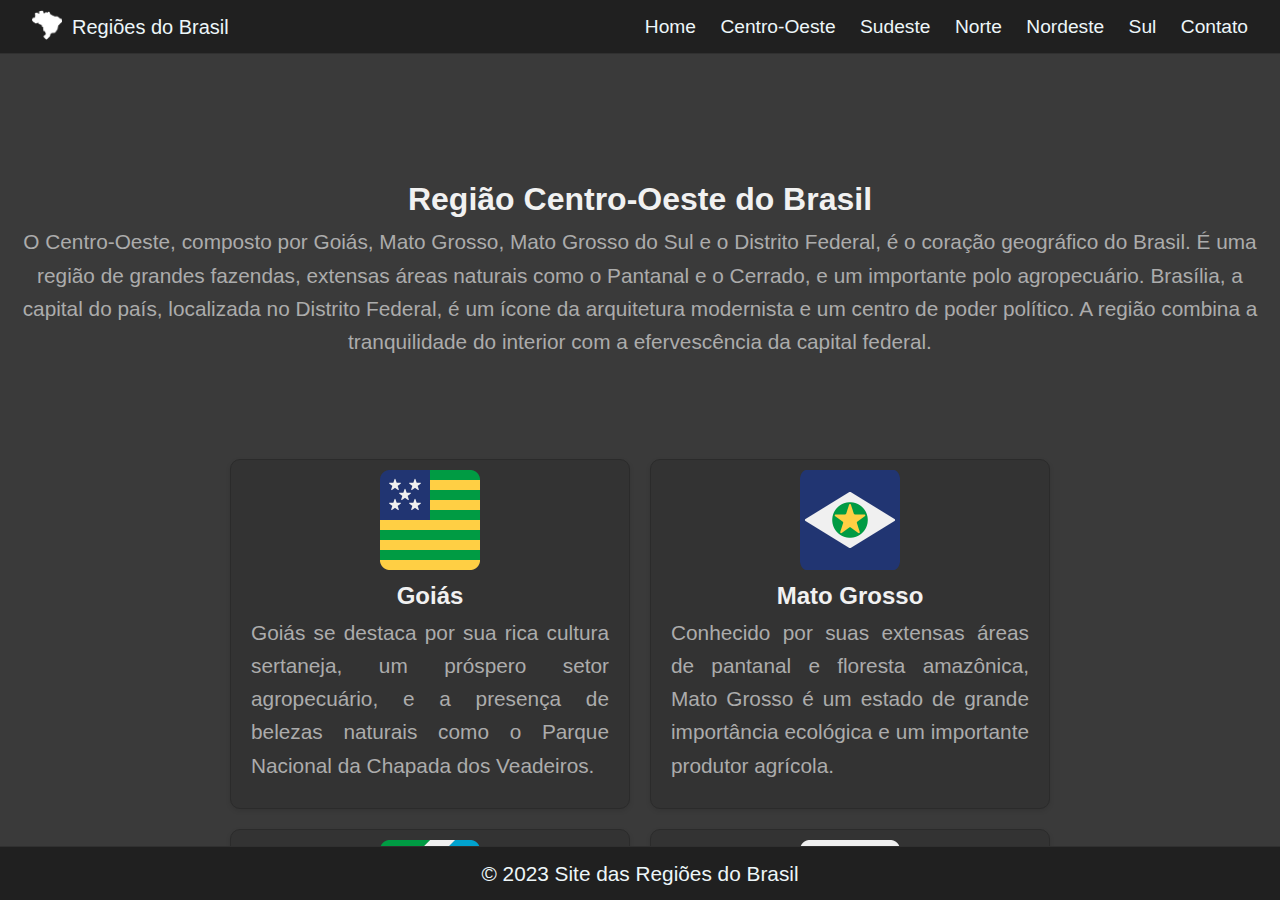
<file: ashofhisjof/html/centro-oeste.html>
<!DOCTYPE html>
<html lang="pt-br">

<head>
    <meta charset="UTF-8">
    <meta name="viewport" content="width=device-width, initial-scale=1.0">
    <title>Região Centro-Oeste - Brasil</title>
    <link rel="stylesheet" href="../css/nav_footer.css">
    <link rel="stylesheet" href="../css/regiao.css">
    <link rel="shortcut icon" href="../img/br/BR.png" type="image/x-icon" />
</head>

<body>
    <header id="navbar"></header>

    <main>
        <h1 class="title"> Região Centro-Oeste do Brasil</h1>
        <p class="sub-title" style="margin-bottom: 80px;">O Centro-Oeste, composto por Goiás, Mato Grosso, Mato Grosso
            do Sul e o Distrito Federal, é o coração geográfico do Brasil. É uma região de grandes fazendas, extensas
            áreas naturais como o Pantanal e o Cerrado, e um importante polo agropecuário. Brasília, a capital do país,
            localizada no Distrito Federal, é um ícone da arquitetura modernista e um centro de poder político. A região
            combina a tranquilidade do interior com a efervescência da capital federal.</p>
        <div class="state-grid">
            <div class="state-card" data-state="go">
                <img src="../img/go/10-goias-square-rounded.png" alt="Bandeira de go" class="state-image">
                <div class="content">
                    <h2 class="state-name"><a href="estado.html" data-state="go">Goiás</a></h2>
                    <p class="state-description">Goiás se destaca por sua rica cultura sertaneja, um próspero setor
                        agropecuário, e a presença de belezas naturais como o Parque Nacional da Chapada dos Veadeiros.
                    </p>
                </div>
            </div>
            <div class="state-card" data-state="mt">
                <img src="../img/mt/12-mato-grosso-square-rounded.png" alt="Bandeira de mt" class="state-image">
                <div class="content">
                    <h2 class="state-name"><a href="estado.html" data-state="mt">Mato Grosso</a></h2>
                    <p class="state-description">Conhecido por suas extensas áreas de pantanal e floresta amazônica,
                        Mato Grosso é um estado de grande importância ecológica e um importante produtor agrícola.</p>
                </div>
            </div>
            <div class="state-card" data-state="ms">
                <img src="../img/ms/13-mato-grosso-do-sul-square-rounded.png" alt="Bandeira de ms" class="state-image">
                <div class="content">
                    <h2 class="state-name"><a href="estado.html" data-state="ms">Mato Grosso do Sul</a></h2>
                    <p class="state-description">Com uma parte significativa do Pantanal, Mato Grosso do Sul atrai
                        turistas em busca de ecoturismo e aventuras, e é também um importante polo agropecuário.
                    </p>
                </div>
            </div>
            <div class="state-card" data-state="df">
                <img src="../img/df/08-distrito-federal-square-rounded.png" alt="Bandeira de df" class="state-image">
                <div class="content">
                    <h2 class="state-name"><a href="estado.html" data-state="df">Distrito Federal</a></h2>
                    <p class="state-description">O coração político do Brasil, o Distrito Federal, abrigando a capital
                        Brasília, é um marco da arquitetura modernista e um centro de decisões políticas e
                        administrativas.
                    </p>
                </div>
            </div>
        </div>
    </main>

    <footer id="footer"></footer>

    <script src="../js/index_script.js"></script>
    <script src="../js/loadState.js"></script>
</body>

</html>
</file>
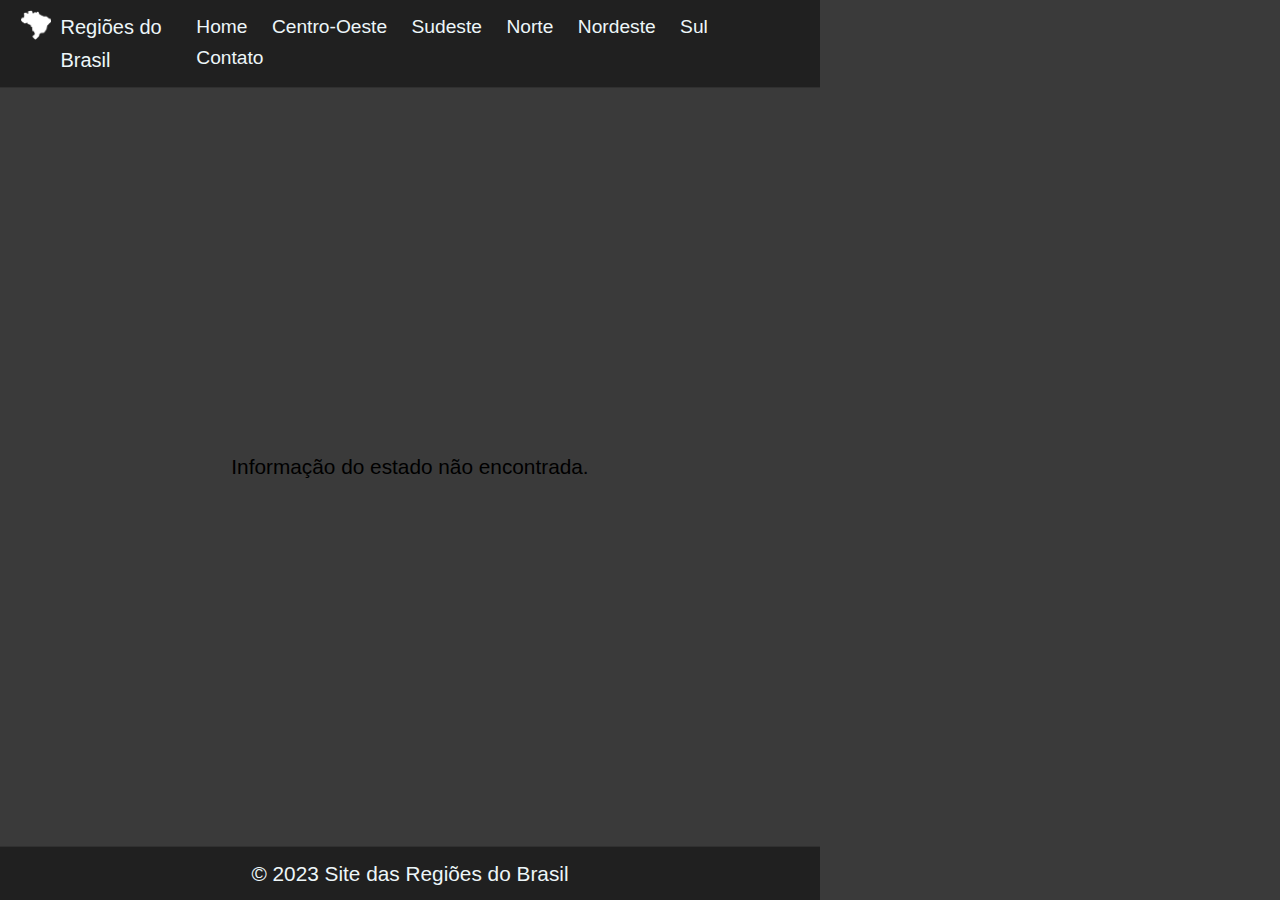
<file: ashofhisjof/html/estado.html>
<!DOCTYPE html>
<html lang="pt-br">
<head>
    <meta charset="UTF-8">
    <meta name="viewport" content="width=device-width, initial-scale=1.0">
    <title>Estado - Região Sudeste - Brasil</title>
    <link rel="stylesheet" href="../css/nav_footer.css">
    <link rel="stylesheet" href="../css/estado.css">
</head>
<body>
    <header id="navbar"></header>
    
    <main id="estado-content">
 
    </main>
    
    <footer id="footer"></footer>
    
    <script src="../js/index_script.js"></script>
    <script src="../js/estadoContent.js"></script>
</body>
</html>
</file>
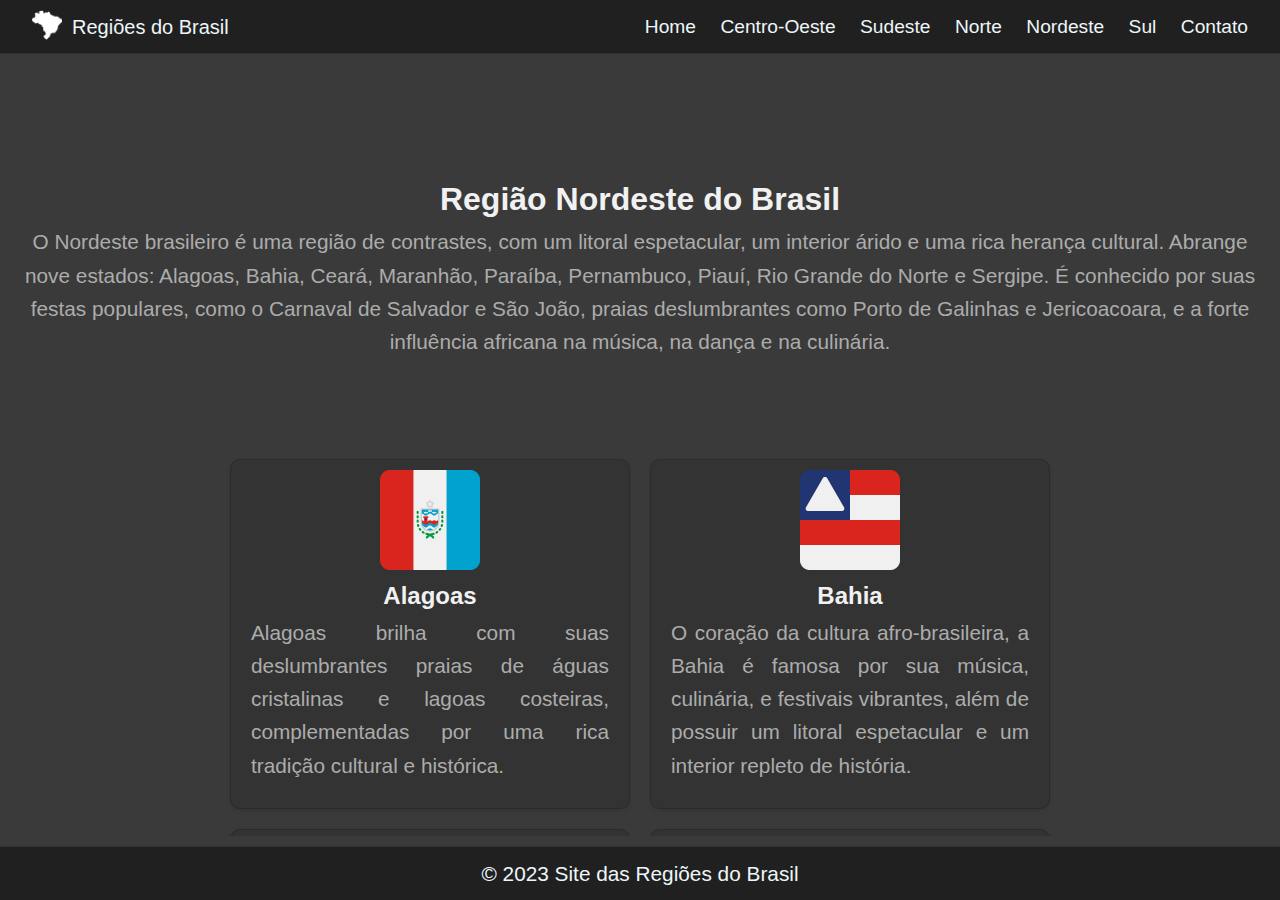
<file: ashofhisjof/html/nordeste.html>
<!DOCTYPE html>
<html lang="pt-br">

<head>
    <meta charset="UTF-8">
    <meta name="viewport" content="width=device-width, initial-scale=1.0">
    <title>Região Nordeste - Brasil</title>
    <link rel="stylesheet" href="../css/nav_footer.css">
    <link rel="stylesheet" href="../css/regiao.css">
    <link rel="shortcut icon" href="../img/br/BR.png" type="image/x-icon" />
</head>

<body>
    <header id="navbar"></header>

    <main>
        <h1 class="title"> Região Nordeste do Brasil</h1>
        <p class="sub-title" style="margin-bottom: 80px;">O Nordeste brasileiro é uma região de contrastes, com um
            litoral espetacular, um interior árido e uma rica herança cultural. Abrange nove estados: Alagoas, Bahia,
            Ceará, Maranhão, Paraíba, Pernambuco, Piauí, Rio Grande do Norte e Sergipe. É conhecido por suas festas
            populares, como o Carnaval de Salvador e São João, praias deslumbrantes como Porto de Galinhas e
            Jericoacoara, e a forte influência africana na música, na dança e na culinária.</p>
        <div class="state-grid">
            <div class="state-card" data-state="al">
                <img src="../img/al/03-alagoas-square-rounded.png" alt="Bandeira de AL" class="state-image">
                <div class="content">
                    <h2 class="state-name"><a href="estado.html" data-state="al">Alagoas</a></h2>
                    <p class="state-description">Alagoas brilha com suas deslumbrantes praias de águas cristalinas e
                        lagoas costeiras, complementadas por uma rica tradição cultural e histórica.</p>
                </div>
            </div>
            <div class="state-card" data-state="ba">
                <img src="../img/ba/06-bahia-square-rounded.png" alt="Bandeira de BA" class="state-image">
                <div class="content">
                    <h2 class="state-name"><a href="estado.html" data-state="ba">Bahia</a></h2>
                    <p class="state-description">O coração da cultura afro-brasileira, a Bahia é famosa por sua música,
                        culinária, e festivais vibrantes, além de possuir um litoral espetacular e um interior repleto
                        de história.</p>
                </div>
            </div>
            <div class="state-card" data-state="ce">
                <img src="../img/ce/07-ceara-square-rounded.png" alt="Bandeira de CE" class="state-image">
                <div class="content">
                    <h2 class="state-name"><a href="estado.html" data-state="ce">Ceará</a></h2>
                    <p class="state-description">Conhecido por suas extensas praias de areia branca e dunas, o Ceará
                        também se destaca na produção de energia eólica e solar, combinando beleza natural com inovação.
                    </p>
                </div>
            </div>
            <div class="state-card" data-state="ma">
                <img src="../img/ma/11-maranhao-square-rounded.png" alt="Bandeira de MA" class="state-image">
                <div class="content">
                    <h2 class="state-name"><a href="estado.html" data-state="ma">Maranhão</a></h2>
                    <p class="state-description">O Maranhão é famoso por seus lençóis maranhenses, um fenômeno natural
                        único, e por uma rica cultura que mistura influências indígenas, africanas e europeias.
                    </p>
                </div>
            </div>
            <div class="state-card" data-state="pb">
                <img src="../img/pb/16-paraiba-square-rounded.png" alt="Bandeira de pb" class="state-image">
                <div class="content">
                    <h2 class="state-name"><a href="estado.html" data-state="pb">Paraíba</a></h2>
                    <p class="state-description">Com um litoral encantador e um interior rico em história e cultura, a
                        Paraíba é um estado que preserva fortes tradições culturais em meio a belas paisagens naturais.
                    </p>
                </div>
            </div>
            <div class="state-card" data-state="pe">
                <img src="../img/pe/18-pernambuco-square-rounded.png" alt="Bandeira de PE" class="state-image">
                <div class="content">
                    <h2 class="state-name"><a href="estado.html" data-state="pe">Pernambuco</a></h2>
                    <p class="state-description">Pernambuco, com seu vibrante carnaval, rico patrimônio histórico e
                        praias paradisíacas, é um estado de grande importância cultural e turística no Nordeste.
                    </p>
                </div>
            </div>
            <div class="state-card" data-state="pi">
                <img src="../img/pi/19-piaui-square-rounded.png" alt="Bandeira de PI" class="state-image">
                <div class="content">
                    <h2 class="state-name"><a href="estado.html" data-state="pi">Piauí</a></h2>
                    <p class="state-description">O Piauí, com suas paisagens naturais e riquezas
                        arqueológicas, é um destino fascinante que preserva importantes aspectos da história
                        pré-histórica brasileira.
                    </p>
                </div>
            </div>
            <div class="state-card" data-state="rn">
                <img src="../img/rn/21-rio-grande-do-norte-square-rounded.png" alt="Bandeira de RN" class="state-image">
                <div class="content">
                    <h2 class="state-name"><a href="estado.html" data-state="rn">Rio Grande do Norte</a></h2>
                    <p class="state-description">Famoso por suas praias deslumbrantes e dunas majestosas, o Rio Grande
                        do Norte também é um importante produtor de energia eólica e sal no Brasil.
                    </p>
                </div>
            </div>
            <div class="state-card" data-state="se">
                <img src="../img/se/27-sergipe-square-rounded.png" alt="Bandeira de SE" class="state-image">
                <div class="content">
                    <h2 class="state-name"><a href="estado.html" data-state="se">Sergipe</a></h2>
                    <p class="state-description">Sergipe, o menor estado do Brasil, destaca-se por sua diversidade
                        cultural, belas praias, e um interior repleto de rios e cânions, oferecendo variedade
                        em um pequeno território.
                    </p>
                </div>
            </div>
        </div>
    </main>

    <footer id="footer" style="margin-top:10px;"></footer>

    <script src="../js/index_script.js"></script>
    <script src="../js/loadState.js"></script>
</body>

</html>
</file>
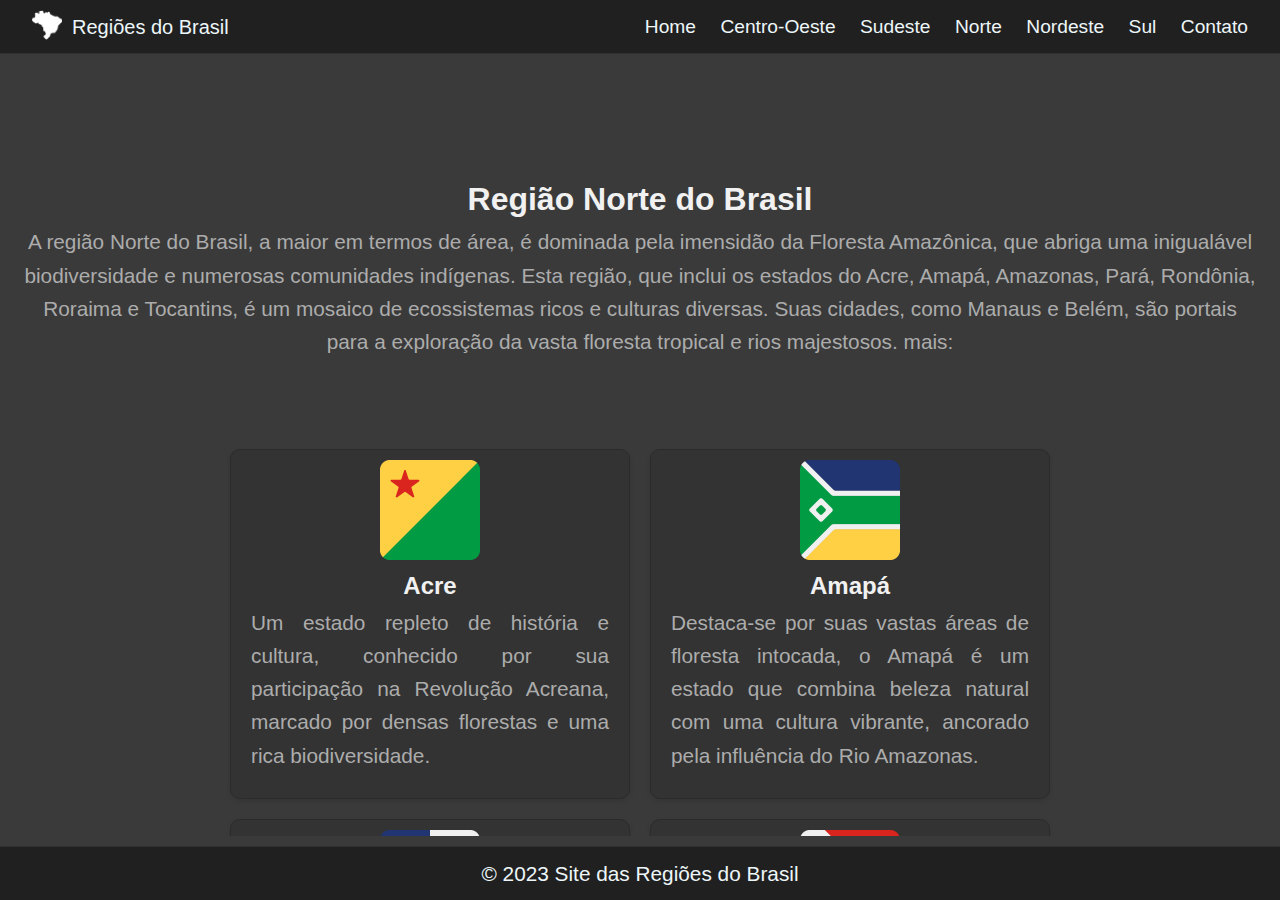
<file: ashofhisjof/html/norte.html>
<!DOCTYPE html>
<html lang="pt-br">

<head>
    <meta charset="UTF-8">
    <meta name="viewport" content="width=device-width, initial-scale=1.0">
    <title>Região Norte - Brasil</title>
    <link rel="stylesheet" href="../css/nav_footer.css">
    <link rel="stylesheet" href="../css/regiao.css">
    <link rel="shortcut icon" href="../img/br/BR.png" type="image/x-icon" />
</head>

<body>
    <header id="navbar"></header>

    <main>
        <h1 class="title"> Região Norte do Brasil</h1>
        <p class="sub-title" style="margin-bottom: 70px; ">A região Norte do Brasil, a maior em termos de área, é
            dominada pela imensidão da Floresta Amazônica, que abriga uma inigualável biodiversidade e numerosas
            comunidades indígenas. Esta região, que inclui os estados do Acre, Amapá, Amazonas, Pará, Rondônia, Roraima
            e Tocantins, é um mosaico de ecossistemas ricos e culturas diversas. Suas cidades, como Manaus e Belém, são
            portais para a exploração da vasta floresta tropical e rios majestosos. 
            mais:</p>
        <div class="state-grid">
            <div class="state-card" data-state="ac">
                <img src="../img/ac/02-acre-square-rounded.png" alt="Bandeira de Acre" class="state-image">
                <div class="content">
                    <h2 class="state-name"><a href="estado.html" data-state="ac">Acre</a></h2>
                    <p class="state-description">Um estado repleto de história e cultura, conhecido por sua
                        participação na Revolução Acreana, marcado por densas florestas e uma rica
                        biodiversidade.</p>
                </div>
            </div>
            <div class="state-card" data-state="ap">
                <img src="../img/ap/04-amapa-square-rounded.png" alt="Bandeira de AP" class="state-image">
                <div class="content">
                    <h2 class="state-name"><a href="estado.html" data-state="ap">Amapá</a></h2>
                    <p class="state-description">Destaca-se por suas vastas áreas de floresta intocada, o Amapá é um
                        estado que combina beleza natural com uma cultura vibrante, ancorado pela influência do Rio
                        Amazonas.</p>
                </div>
            </div>
            <div class="state-card" data-state="am">
                <img src="../img/am/05-amazonas-square-rounded.png" alt="Bandeira de AM" class="state-image">
                <div class="content">
                    <h2 class="state-name"><a href="estado.html" data-state="am">Amazonas</a></h2>
                    <p class="state-description">O coração da Amazônia e lar do maior rio do mundo em volume de água, o
                        Amazonas é um estado de incomparável biodiversidade e uma joia ecológica do Brasil.
                    </p>
                </div>
            </div>
            <div class="state-card" data-state="pa">
                <img src="../img/pa/15-para-square-rounded.png" alt="Bandeira de PA" class="state-image">
                <div class="content">
                    <h2 class="state-name"><a href="estado.html" data-state="pa">Pará</a></h2>
                    <p class="state-description">Conhecido pelo riquíssimo ecossistema do Rio Amazonas e a vibrante
                        cidade de Belém, o Pará é um centro de cultura, gastronomia e biodiversidade na região Norte.
                    </p>
                </div>
            </div>
            <div class="state-card" data-state="ro">
                <img src="../img/ro/23-rondonia-square-rounded.png" alt="Bandeira de RO" class="state-image">
                <div class="content">
                    <h2 class="state-name"><a href="estado.html" data-state="ro">Rondônia</a></h2>
                    <p class="state-description">Um estado em ascensão econômica, Rondônia combina um setor agropecuário
                        em expansão com uma rica diversidade natural, incluindo partes da Floresta Amazônica.</p>
                </div>
            </div>
            <div class="state-card" data-state="rr">
                <img src="../img/rr/24-roraima-square-rounded.png" alt="Bandeira de RR" class="state-image">
                <div class="content">
                    <h2 class="state-name"><a href="estado.html" data-state="rr">Roraima</a></h2>
                    <p class="state-description">O estado mais ao norte do Brasil, Roraima se destaca por suas paisagens
                        únicas, incluindo a impressionante formação do Monte Roraima e vastas savanas.</p>
                </div>
            </div>
            <div class="state-card" data-state="to">
                <img src="../img/to/28-tocantins-square-rounded.png" alt="Bandeira de TO" class="state-image">
                <div class="content">
                    <h2 class="state-name"><a href="estado.html" data-state="to">Tocantins</a></h2>
                    <p class="state-description">O mais jovem estado brasileiro, Tocantins é conhecido por seu rápido
                        desenvolvimento econômico, rica cultura indígena e paisagens que variam entre rios e cerrados.
                    </p>
                </div>
            </div>
        </div>
    </main>

    <footer id="footer" style="margin-top: 10px;"></footer>

    <script src="../js/index_script.js"></script>
    <script src="../js/loadState.js"></script>
</body>

</html>
</file>
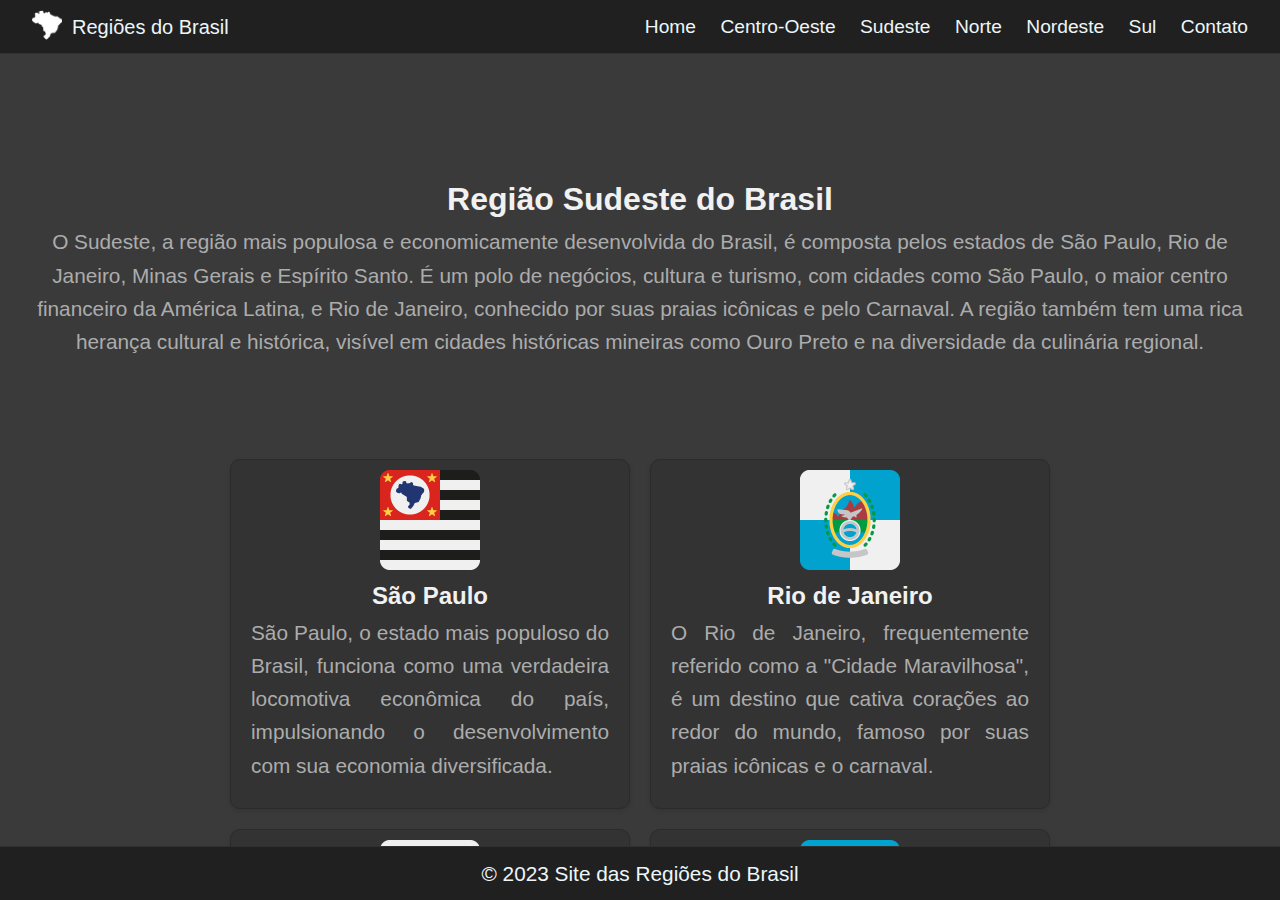
<file: ashofhisjof/html/sudeste.html>
<!DOCTYPE html>
<html lang="pt-br">

<head>
    <meta charset="UTF-8">
    <meta name="viewport" content="width=device-width, initial-scale=1.0">
    <title>Região Sudeste - Brasil</title>
    <link rel="stylesheet" href="../css/nav_footer.css">
    <link rel="stylesheet" href="../css/regiao.css">
    <link rel="shortcut icon" href="../img/br/BR.png" type="image/x-icon" />
</head>

<body>
    <header id="navbar"></header>

    <main>
        <h1 class="title"> Região Sudeste do Brasil</h1>
        <p class="sub-title" style="margin-bottom: 80px;">O Sudeste, a região mais populosa e economicamente
            desenvolvida do Brasil, é composta pelos estados de São Paulo, Rio de Janeiro, Minas Gerais e Espírito
            Santo. É um polo de negócios, cultura e turismo, com cidades como São Paulo, o maior centro financeiro da
            América Latina, e Rio de Janeiro, conhecido por suas praias icônicas e pelo Carnaval. A região também tem
            uma rica herança cultural e histórica, visível em cidades históricas mineiras como Ouro Preto e na
            diversidade da culinária regional.</p>
        <div class="state-grid">
            <div class="state-card" data-state="sp">
                <img src="../img/sp/26-sao-paulo-square-rounded.png" alt="Bandeira de SP" class="state-image">
                <div class="content">
                    <h2 class="state-name"><a href="estado.html" data-state="sp">São Paulo</a></h2>
                    <p class="state-description">São Paulo, o estado mais populoso do Brasil,
                        funciona como uma verdadeira locomotiva econômica do país, impulsionando o desenvolvimento com
                        sua economia diversificada. </p>
                </div>
            </div>
            <div class="state-card" data-state="rj">
                <img src="../img/rj/20-rio-de-janeiro-square-rounded.png" alt="Bandeira de RJ" class="state-image">
                <div class="content">
                    <h2 class="state-name"><a href="estado.html" data-state="rj">Rio de Janeiro</a></h2>
                    <p class="state-description">O Rio de Janeiro, frequentemente referido como a "Cidade Maravilhosa",
                        é um destino que cativa corações ao redor do mundo, famoso por suas praias icônicas e o carnaval.</p>
                </div>
            </div>
            <div class="state-card" data-state="mg">
                <img src="../img/mg/14-minas-gerais-square-rounded.png" alt="Bandeira de MG" class="state-image">
                <div class="content">
                    <h2 class="state-name"><a href="estado.html" data-state="mg">Minas Gerais</a></h2>
                    <p class="state-description">Estado conhecido por sua rica história colonial, culinária única com
                        influências rurais e cidades históricas como Ouro Preto, além de sua importância na mineração.
                    </p>
                </div>
            </div>
            <div class="state-card" data-state="es">
                <img src="../img/es/09-espirito-santo-square-rounded-v2.png" alt="Bandeira de ES" class="state-image">
                <div class="content">
                    <h2 class="state-name"><a href="estado.html" data-state="es">Espírito Santo</a></h2>
                    <p class="state-description">Com uma forte herança cultural, o Espírito Santo é reconhecido por suas
                        belas praias, a influência da cultura italiana e alemã, e a capital Vitória, uma ilha com um
                        porto significativo.</p>
                </div>
            </div>
        </div>
    </main>

    <footer id="footer"></footer>

    <script src="../js/index_script.js"></script>
    <script src="../js/loadState.js"></script>
</body>

</html>
</file>
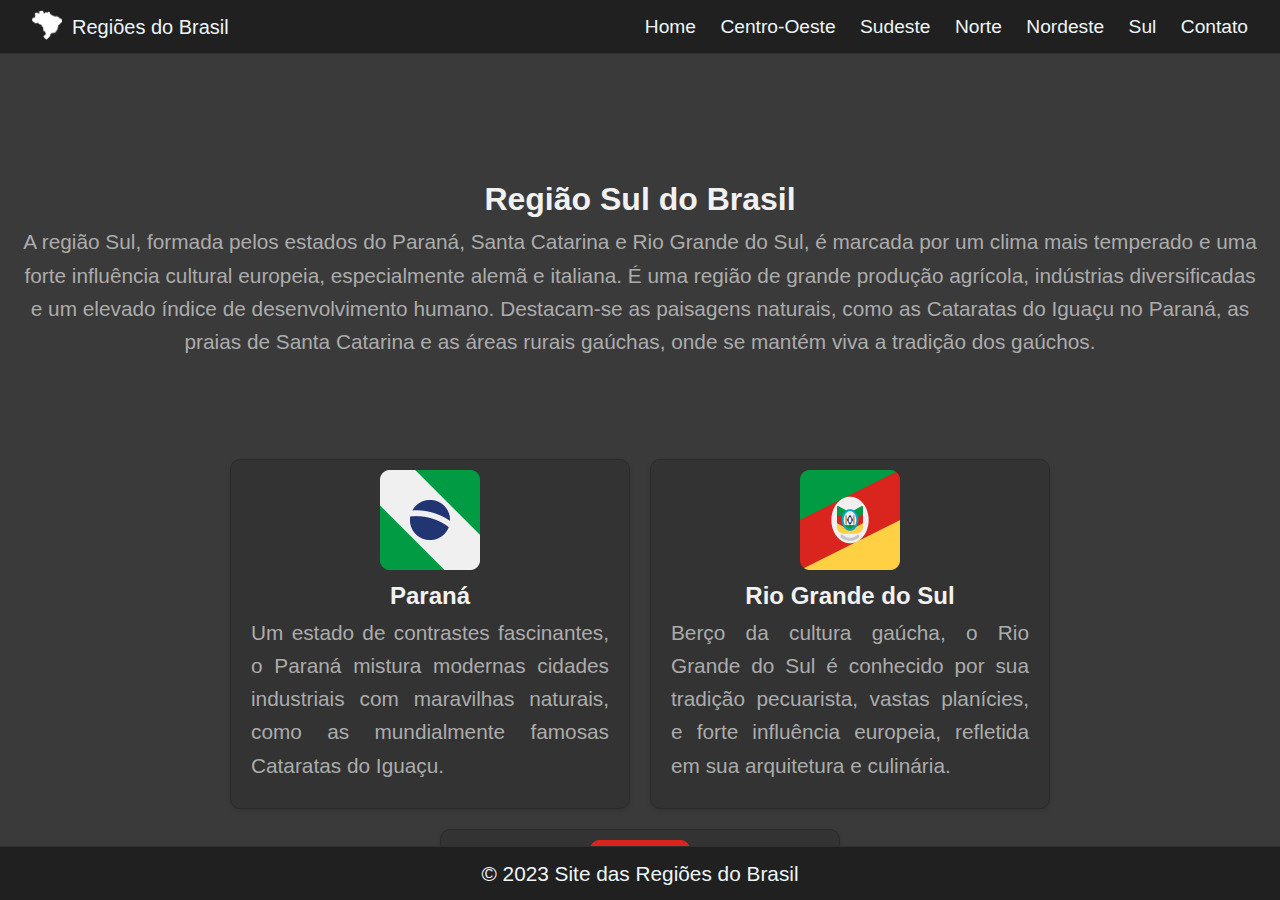
<file: ashofhisjof/html/sul.html>
<!DOCTYPE html>
<html lang="pt-br">

<head>
    <meta charset="UTF-8">
    <meta name="viewport" content="width=device-width, initial-scale=1.0">
    <title>Região Sul - Brasil</title>
    <link rel="stylesheet" href="../css/nav_footer.css">
    <link rel="stylesheet" href="../css/regiao.css">
    <link rel="shortcut icon" href="../img/br/BR.png" type="image/x-icon" />
</head>

<body>
    <header id="navbar"></header>

    <main>
        <h1 class="title"> Região Sul do Brasil</h1>
        <p class="sub-title" style="margin-bottom: 80px;">A região Sul, formada pelos estados do Paraná, Santa Catarina
            e Rio Grande do Sul, é marcada por um clima mais temperado e uma forte influência cultural europeia,
            especialmente alemã e italiana. É uma região de grande produção agrícola, indústrias diversificadas e um
            elevado índice de desenvolvimento humano. Destacam-se as paisagens naturais, como as Cataratas do Iguaçu no
            Paraná, as praias de Santa Catarina e as áreas rurais gaúchas, onde se mantém viva a tradição dos gaúchos.
        </p>
        <div class="state-grid">
            <div class="state-card" data-state="pr">
                <img src="../img/pr/17-parana-square-rounded.png" alt="Bandeira de PR" class="state-image">
                <div class="content">
                    <h2 class="state-name"><a href="estado.html" data-state="pr">Paraná</a></h2>
                    <p class="state-description">Um estado de contrastes fascinantes, o Paraná mistura modernas cidades
                        industriais com maravilhas naturais, como as mundialmente famosas Cataratas do Iguaçu.</p>
                </div>
            </div>
            <div class="state-card" data-state="rs">
                <img src="../img/rs/22-rio-grande-do-sul-square-rounded.png" alt="Bandeira de RS" class="state-image">
                <div class="content">
                    <h2 class="state-name"><a href="estado.html" data-state="rs">Rio Grande do Sul</a></h2>
                    <p class="state-description">Berço da cultura gaúcha, o Rio Grande
                        do Sul é conhecido por sua tradição pecuarista, vastas planícies, e forte influência
                        europeia, refletida em sua arquitetura e culinária.</p>
                </div>
            </div>
            <div class="state-card" data-state="sc">
                <img src="../img/sc/25-santa-catarina-square-rounded.png" alt="Bandeira de SC" class="state-image">
                <div class="content">
                    <h2 class="state-name"><a href="estado.html" data-state="sc">Santa Catarina</a></h2>
                    <p class="state-description">Estado que combina belas praias, como Florianópolis, com paisagens de
                        montanha, Santa Catarina é um polo de turismo e inovação com uma economia diversificada.
                    </p>
                </div>
            </div>
        </div>
    </main>

    <footer id="footer"></footer>

    <script src="../js/index_script.js"></script>
    <script src="../js/loadState.js"></script>
</body>

</html>
</file>
<file: ashofhisjof/css/nav_footer.css>
* {
    margin: 0;
    padding: 0;
    box-sizing: border-box;
}

html, body {
    height: 100%;
    min-height: 100%;
    
}

body {
    font-family: 'Roboto', Tahoma, Geneva, Verdana, sans-serif;
    line-height: 1.6;
    display: flex;
    flex-direction: column;
    background-color:  #3a3a3a;
    background: #3a3a3a;
}

header {
    background-color: #202020;
    color: #edf6f9;
    padding: 10px 0;
    width: 100%;
    border-bottom: #303030 1px solid; 

}

.align {
    width: 100%;
    display: flex;
    justify-content: center;
    align-items: center;
}
.navAlign{
    width: 95%;
    display: flex;
    justify-content: space-between;
}
.logo{
    display: flex;
    width: 20%;
}

.logoImage{
    display: flex;
    justify-content: center;
    align-items: center;
}


p{
    font-size: 1.3em;
}


nav {
    display: flex;

}

nav ul {
    list-style-type: none;
}

nav ul li {
    display: inline;
    margin-left: 20px;
}

nav a {
    color: #edf6f9;
    text-decoration: none;
    font-size: 1.2em;
    transition: color 0.3s;
}

nav a:hover {
    color: #005f73;
}


main {
    flex: 1;
    padding: 20px;
    text-align: center;
    overflow: auto; 
}


footer {
    background-color: #202020;
    color: #edf6f9;
    text-align: center;
    padding: 5px;
    
}

#footer{
    border-top: #303030 1px solid;
}
</file>
<file: ashofhisjof/css/regiao.css>
.title{
    margin-top: 100px;
    color:#f1f1f1;
}

.sub-title{
    color:#acacac;
}

a:visited, 
a:active, 
a:hover, 
a:focus, a {
  color: inherit;
  text-decoration: none;
  background-color: transparent;
  color: #f1f1f1;
  transition: color 0.3s;
}

a:hover{
    color: #005f73;
}


.state-grid {
    display: flex;
    flex-wrap: wrap;
    justify-content: center;
    max-width: 100%;
    gap: 20px;
    padding: 20px;
    max-height: 500px;
}

.state-card {
    background-color: #333333;
    border: 1px solid rgb(43, 43, 43);
    border-radius: 10px;
    overflow: hidden;
    box-shadow: 0 2px 5px rgba(0,0,0,.1);
    transition: transform 0.3s ease-in-out;
    padding: 10px 20px;
    max-width: 400px;
    height: 350px;
}

.state-description{
    color:#acacac;
}



.state-card:hover {
    transform: translateY(-5px);
    box-shadow: 0 5px 15px rgba(0,0,0,.2);
}

.state-image {
    width: 100px;
    height: 100px; 
    object-fit: contain; 
    
}

.state-name {
    font-size: 1.5em;
    margin: 10px;
    text-align: center;
    margin: 0;
    width: 100%;
}

.state-description {
    padding: 0 ;
    text-align: justify;
}

.content{
    width: 100%;
    display: flex;
    align-items: center;
    justify-content: left;
    flex-wrap: wrap;
}
</file>
<file: ashofhisjof/css/estado.css>
h1, .text{
    display: flex;
    font-family: 'Roboto';
    color: #e2e2e2;
    text-align: justify;
}

body{
    height: auto;
    min-height: auto;
}
html{
  display: flex;
  flex-wrap: wrap;
}
img{
    height: 250px;
    width:250px; 
    border-radius: 5% 5% 0 0 ;   
    object-fit: cover;
}

main{
    display: flex;
    justify-content: center;
    align-items: center;
}

.m{
    margin-bottom: 5px;
    color: #a7a7a7;
    font-size: 1.2em;
}

li{
    margin: 0;
    color: #a7a7a7;
    display: flex;
}

.img{
    display: flex;
    justify-content: space-between;
    border: 1px solid #202020;
    
}

.alignF{
    display: flex;
    justify-content: center;
    align-items: center;
    width: 97%;
    height: 100%;
    padding: 70px;
    background-color: #333333;
    border-radius: 10px;
    border: 1px solid rgba(0, 0, 0, 0.13) ;

}

.content-estado{
    max-width: 100%;
    height: auto;

}

.img-container{
    display: flex;
    justify-content: space-between; 
    flex-wrap: wrap;   
    background-color: #3b3b3b;
    border-radius: 10px;
    padding: 13px 15px 0 15px;
}


figcaption{
    background-color: #202020;
    color:#a7a7a7;
    transform: translateY(-15px);
    width: 250px;
    border-radius: 0 0 10px 10px;
    border: 1px solid #202020;
}

figure{
    display: flex;
    flex-direction: column;
    justify-content: center;
}

@media (max-width: 768px) {
    .img-container, .alignF {
        flex-direction: column;
    }
}
</file>
